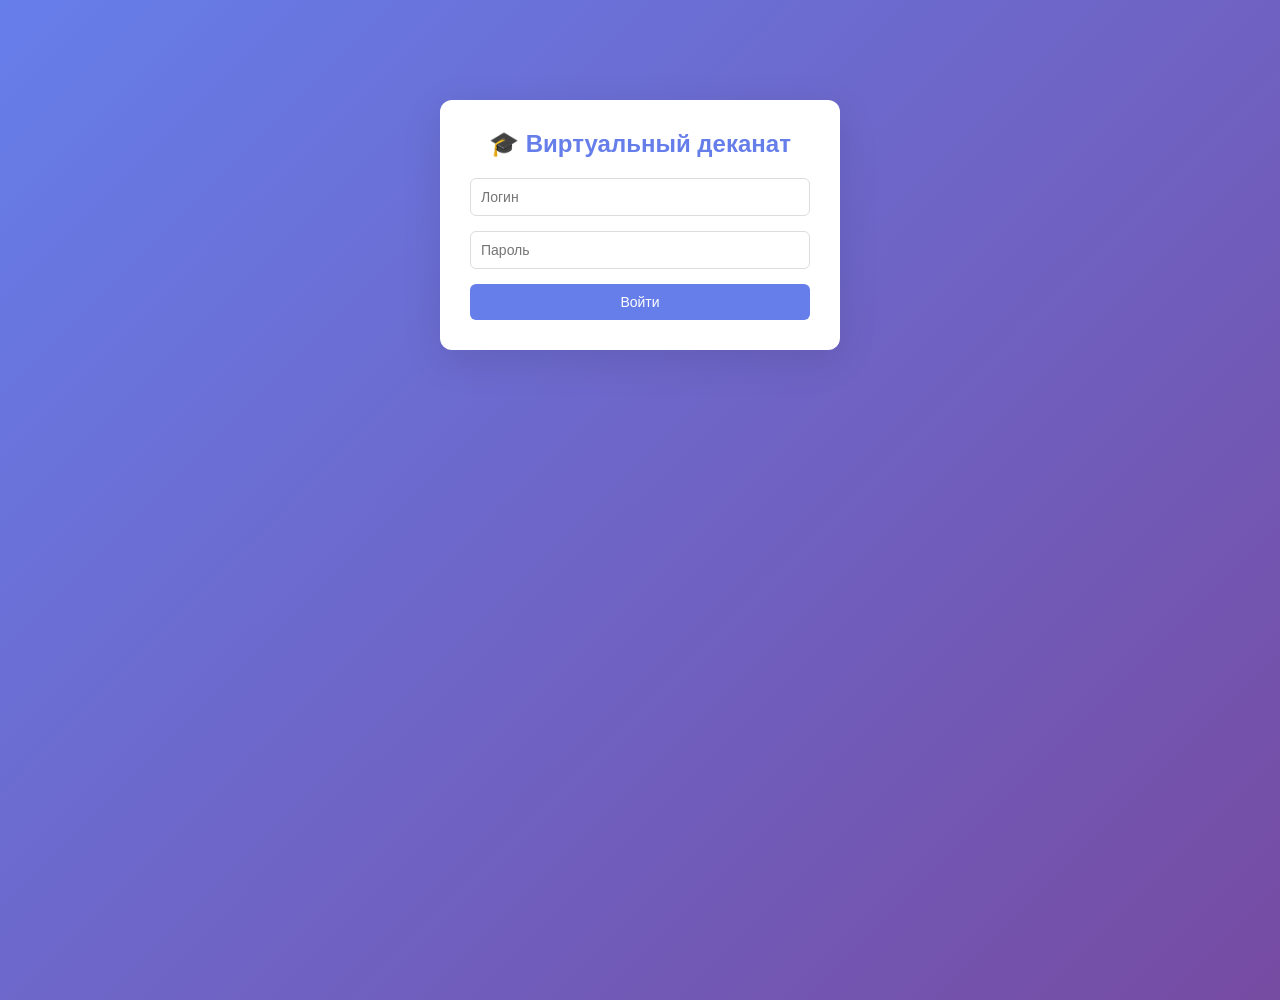
<file: src/main/resources/static/index.html>
<!DOCTYPE html>
<html>
<head>
    <meta charset="UTF-8">
    <title>Виртуальный деканат - Вход</title>
    <link rel="stylesheet" href="style.css">
</head>
<body>
<div class="login-container">
    <div class="card">
        <h2>🎓 Виртуальный деканат</h2>

        <div id="attempts-info" class="info hidden"></div>

        <div class="form-group">
            <input type="text" id="login" placeholder="Логин" autocomplete="off">
        </div>
        <div class="form-group">
            <input type="password" id="password" placeholder="Пароль">
        </div>
        <button class="btn btn-primary" onclick="login()" style="width:100%">Войти</button>

        <div id="security-section" class="hidden" style="margin-top:20px">
            <hr style="margin: 20px 0">
            <h3 id="question" style="margin-bottom: 10px;"></h3>
            <div class="form-group">
                <input type="text" id="answer" placeholder="Ваш ответ">
            </div>
            <button class="btn btn-success" onclick="verify()" style="width:100%">Подтвердить</button>
        </div>
    </div>
</div>
<script src="app.js"></script>
</body>
</html>
</file>
<file: src/main/resources/static/style.css>
* {
    margin: 0;
    padding: 0;
    box-sizing: border-box;
}

body {
    font-family: 'Segoe UI', Tahoma, Geneva, Verdana, sans-serif;
    background: linear-gradient(135deg, #667eea 0%, #764ba2 100%);
    min-height: 100vh;
    color: #333;
}

/* Контейнеры */
.container {
    max-width: 1200px;
    margin: 0 auto;
    padding: 20px;
}

.card {
    background: white;
    border-radius: 12px;
    box-shadow: 0 10px 40px rgba(0,0,0,0.1);
    padding: 30px;
    margin-bottom: 20px;
}

/* Заголовок */
.header {
    background: white;
    box-shadow: 0 2px 10px rgba(0,0,0,0.1);
    padding: 15px 0;
    margin-bottom: 30px;
}

.header .container {
    display: flex;
    justify-content: space-between;
    align-items: center;
}

.header h2 {
    color: #667eea;
}

.user-info {
    display: flex;
    align-items: center;
    gap: 20px;
}

.role-badge {
    background: #667eea;
    color: white;
    padding: 5px 12px;
    border-radius: 20px;
    font-size: 12px;
    font-weight: bold;
}

.btn-logout {
    background: #e74c3c;
    color: white;
    border: none;
    padding: 8px 16px;
    border-radius: 6px;
    cursor: pointer;
    font-size: 14px;
}

.btn-logout:hover {
    background: #c0392b;
}

/* Формы */
.form-group {
    margin-bottom: 15px;
}

label {
    display: block;
    margin-bottom: 5px;
    font-weight: 500;
    color: #555;
}

input, select {
    width: 100%;
    padding: 10px;
    border: 1px solid #ddd;
    border-radius: 6px;
    font-size: 14px;
}

input:focus, select:focus {
    outline: none;
    border-color: #667eea;
}

/* Кнопки */
.btn {
    padding: 10px 20px;
    border: none;
    border-radius: 6px;
    cursor: pointer;
    font-size: 14px;
    transition: all 0.3s;
}

.btn-primary {
    background: #667eea;
    color: white;
}

.btn-primary:hover {
    background: #5a67d8;
}

.btn-success {
    background: #27ae60;
    color: white;
}

.btn-success:hover {
    background: #219a52;
}

.btn-danger {
    background: #e74c3c;
    color: white;
}

.btn-danger:hover {
    background: #c0392b;
}

.btn-warning {
    background: #f39c12;
    color: white;
}

.btn-warning:hover {
    background: #e67e22;
}

.btn-sm {
    padding: 5px 10px;
    font-size: 12px;
}

/* Таблицы */
table {
    width: 100%;
    border-collapse: collapse;
    margin-top: 15px;
}

th, td {
    padding: 12px;
    text-align: left;
    border: 1px solid #e0e0e0;
}

th {
    background: #f8f9fa;
    font-weight: 600;
    color: #555;
}

tr:hover {
    background: #f8f9fa;
}

/* Таблица данных */
.data-table {
    width: 100%;
    border-collapse: collapse;
}

.data-table th {
    background: #f8f9fa;
    padding: 12px;
    font-weight: 600;
    border: 1px solid #e0e0e0;
}

.data-table td {
    padding: 12px;
    border: 1px solid #e0e0e0;
}

.data-table tr:hover {
    background: #f8f9fa;
}

/* Секции */
.section {
    margin-bottom: 30px;
}

.section h3 {
    margin-bottom: 15px;
    color: #333;
    border-left: 4px solid #667eea;
    padding-left: 12px;
}

/* Профиль */
.profile-info p {
    margin: 10px 0;
    padding: 8px;
    background: #f8f9fa;
    border-radius: 6px;
}

pre {
    background: #2d3748;
    color: #e2e8f0;
    padding: 15px;
    border-radius: 8px;
    overflow-x: auto;
    font-size: 12px;
}

/* Логин */
.login-container {
    max-width: 400px;
    margin: 100px auto;
}

.login-container .card {
    text-align: center;
}

.login-container h2 {
    margin-bottom: 20px;
    color: #667eea;
}

/* Скрытые элементы */
.hidden {
    display: none;
}

/* Сообщения */
.error {
    color: #e74c3c;
    margin: 10px 0;
    padding: 10px;
    background: #fdecea;
    border-radius: 6px;
}

.success {
    color: #27ae60;
    margin: 10px 0;
    padding: 10px;
    background: #e8f8f0;
    border-radius: 6px;
}

.info {
    color: #f39c12;
    margin: 10px 0;
    padding: 10px;
    background: #fef9e7;
    border-radius: 6px;
    border-left: 4px solid #f39c12;
    text-align: center;
}

/* Уведомления (toast) */
.toast-notification {
    position: fixed;
    top: 20px;
    right: 20px;
    padding: 15px 25px;
    border-radius: 8px;
    color: white;
    font-weight: 500;
    z-index: 2000;
    animation: slideIn 0.3s ease-out;
    box-shadow: 0 4px 15px rgba(0,0,0,0.2);
}

.toast-success {
    background: linear-gradient(135deg, #27ae60, #219a52);
}

.toast-error {
    background: linear-gradient(135deg, #e74c3c, #c0392b);
}

.toast-info {
    background: linear-gradient(135deg, #3498db, #2980b9);
}

@keyframes slideIn {
    from {
        transform: translateX(100%);
        opacity: 0;
    }
    to {
        transform: translateX(0);
        opacity: 1;
    }
}

@keyframes fadeOut {
    from {
        opacity: 1;
    }
    to {
        opacity: 0;
    }
}

/* Модальное окно */
.modal {
    display: none;
    position: fixed;
    z-index: 1000;
    left: 0;
    top: 0;
    width: 100%;
    height: 100%;
    background-color: rgba(0,0,0,0.5);
}

.modal-content {
    background-color: white;
    margin: 5% auto;
    padding: 30px;
    border-radius: 12px;
    width: 500px;
    max-width: 90%;
    box-shadow: 0 5px 20px rgba(0,0,0,0.3);
    animation: modalSlideIn 0.3s ease-out;
}

@keyframes modalSlideIn {
    from {
        transform: translateY(-50px);
        opacity: 0;
    }
    to {
        transform: translateY(0);
        opacity: 1;
    }
}

.modal-header {
    display: flex;
    justify-content: space-between;
    align-items: center;
    margin-bottom: 20px;
    border-bottom: 1px solid #eee;
    padding-bottom: 10px;
}

.modal-header h3 {
    color: #333;
}

.close {
    font-size: 28px;
    font-weight: bold;
    cursor: pointer;
    color: #aaa;
}

.close:hover {
    color: #e74c3c;
}

/* Вкладки */
.tab-buttons {
    display: flex;
    gap: 10px;
    margin-bottom: 20px;
    border-bottom: 1px solid #eee;
}

.tab-btn {
    padding: 10px 20px;
    background: none;
    border: none;
    cursor: pointer;
    font-size: 14px;
    transition: all 0.3s;
}

.tab-btn.active {
    border-bottom: 2px solid #667eea;
    color: #667eea;
}

.tab-btn:hover {
    color: #667eea;
}

.tab-content {
    display: none;
}

.tab-content.active {
    display: block;
}

.btn-save {
    background: #27ae60;
    color: white;
    padding: 10px 20px;
    border: none;
    border-radius: 6px;
    cursor: pointer;
    width: 100%;
    font-size: 16px;
    margin-top: 10px;
    transition: background 0.3s;
}

.btn-save:hover {
    background: #219a52;
}

.btn-save:active {
    transform: scale(0.98);
}

/* Кнопка управления данными */
.btn-manage {
    background: #3498db;
    color: white;
    padding: 8px 16px;
    border: none;
    border-radius: 6px;
    cursor: pointer;
    font-size: 14px;
    margin-top: 15px;
}

.btn-manage:hover {
    background: #2980b9;
}

/* Фильтры для декана */
.filter-bar {
    display: flex;
    gap: 15px;
    margin-bottom: 20px;
    flex-wrap: wrap;
    align-items: center;
}

.filter-bar select, .filter-bar input {
    padding: 8px 12px;
    border: 1px solid #ddd;
    border-radius: 6px;
    font-size: 14px;
    width: auto;
    min-width: 150px;
}

.filter-bar button {
    padding: 8px 16px;
    background: #3498db;
    color: white;
    border: none;
    border-radius: 6px;
    cursor: pointer;
}

.filter-bar button:hover {
    background: #2980b9;
}

/* Модальное окно информации о студенте */
.student-details-modal {
    max-width: 600px;
    width: 90%;
}

.details-table {
    width: 100%;
    border-collapse: collapse;
}

.details-table td, .details-table th {
    padding: 10px;
    text-align: left;
    border-bottom: 1px solid #eee;
}

.details-table th {
    background: #f8f9fa;
    width: 120px;
}

/* Кнопка информации о студенте */
.info-icon {
    background: #3498db;
    color: white;
    border: none;
    border-radius: 50%;
    width: 32px;
    height: 32px;
    cursor: pointer;
    font-size: 16px;
    display: flex;
    align-items: center;
    justify-content: center;
}

.info-icon:hover {
    background: #2980b9;
}

/* Badge для статуса */
.badge {
    display: inline-block;
    padding: 4px 10px;
    border-radius: 20px;
    font-size: 12px;
    font-weight: 500;
}

.badge-active {
    background: #2ecc71;
    color: white;
}

.badge-expelled {
    background: #e74c3c;
    color: white;
}

.badge-grade {
    background: #f39c12;
    color: white;
    min-width: 40px;
    text-align: center;
}

/* Информационная таблица профиля */
.info-table {
    width: 100%;
    border-collapse: collapse;
}

.info-table td, .info-table th {
    padding: 8px;
    text-align: left;
    border-bottom: 1px solid #f0f0f0;
}

.info-table th {
    background: none;
    width: 100px;
    font-weight: 600;
}

/* Стили для фильтров */
.filter-bar {
    display: flex;
    gap: 15px;
    margin-bottom: 20px;
    flex-wrap: wrap;
    align-items: center;
}

.filter-bar select, .filter-bar input {
    padding: 8px 12px;
    border: 1px solid #ddd;
    border-radius: 6px;
    font-size: 14px;
    min-width: 200px;
}

.filter-bar button {
    padding: 8px 16px;
    background: #3498db;
    color: white;
    border: none;
    border-radius: 6px;
    cursor: pointer;
}

.filter-bar button:hover {
    background: #2980b9;
}

/* Стили для модального окна */
textarea {
    width: 100%;
    padding: 10px;
    border: 1px solid #ddd;
    border-radius: 6px;
    font-size: 14px;
    resize: vertical;
}

textarea:focus {
    outline: none;
    border-color: #667eea;
}


.modal-content {
    max-height: 90vh;
    overflow-y: auto;
}
.create-user-form {
    max-height: 70vh;
    overflow-y: auto;
    padding-right: 10px;
}

.form-section {
    margin-bottom: 20px;
    padding-bottom: 15px;
    border-bottom: 1px solid #eee;
}

.form-section h4 {
    color: #667eea;
    margin-bottom: 15px;
    font-size: 16px;
}

.filter-bar {
    display: flex;
    gap: 10px;
    margin-bottom: 20px;
    flex-wrap: wrap;
    align-items: center;
}
.filter-bar select, .filter-bar input {
    padding: 8px 12px;
    border: 1px solid #ddd;
    border-radius: 6px;
    font-size: 14px;
}
.filter-bar button {
    padding: 8px 16px;
    background: #3498db;
    color: white;
    border: none;
    border-radius: 6px;
    cursor: pointer;
}
.filter-bar button:hover {
    background: #2980b9;
}
.journal-table {
    font-size: 14px;
}
.journal-table td {
    max-width: 200px;
    overflow: hidden;
    text-overflow: ellipsis;
    white-space: nowrap;
}
.journal-table td:hover {
    white-space: normal;
    word-wrap: break-word;
}
</file>
